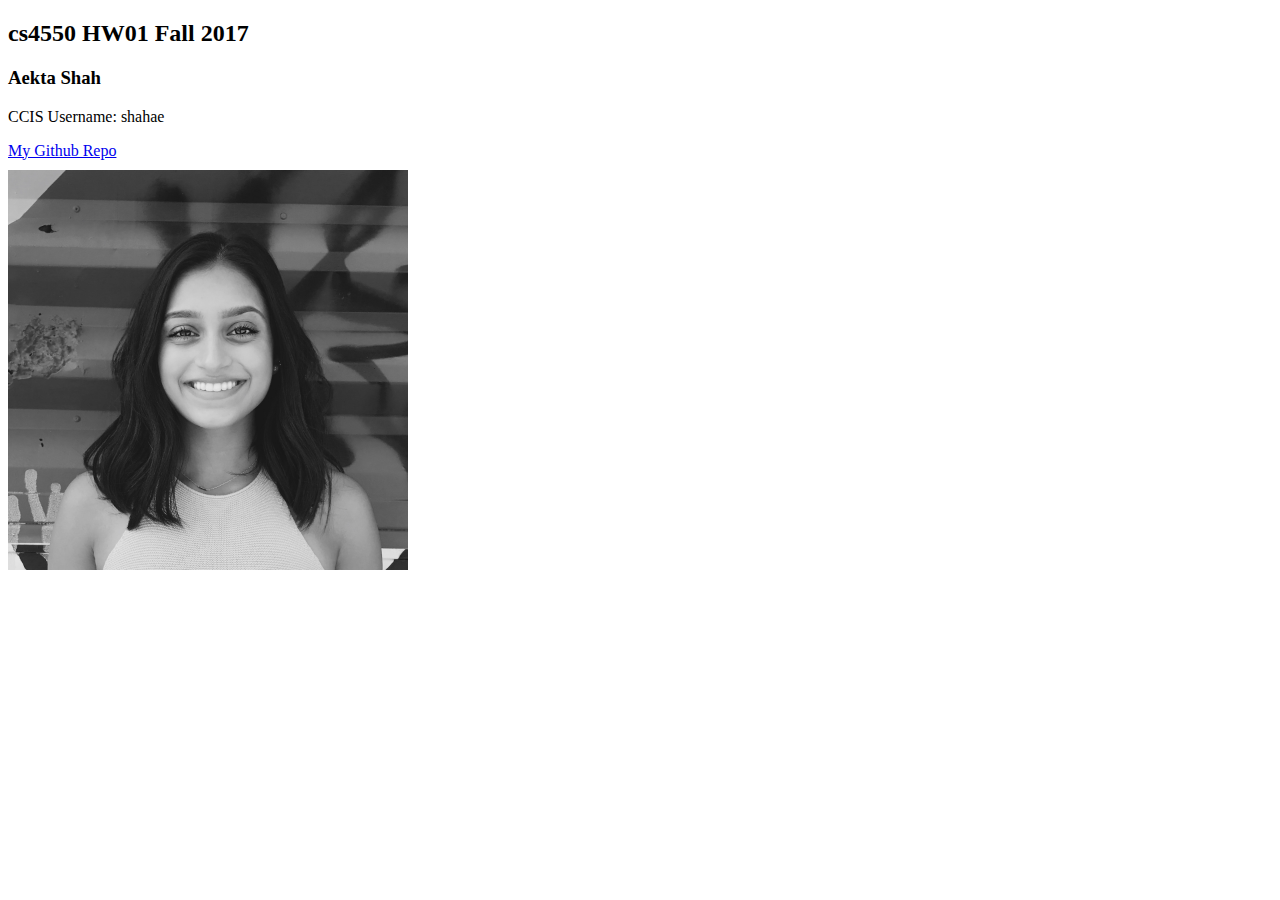
<file: hw01/personal/index.html>
<!DOCTYPE html>
<html lang="en">
	<head>
		<meta charset="utf-8">
		<title>HW 01</title>
		<link rel="stylesheet" href="style.css">
	</head>

	<body>
		<h2>cs4550 HW01 Fall 2017</h2>
		<h3>Aekta Shah</h3>
		<p>CCIS Username: shahae</p>
		<a href="https://github.com/aektashah/cs4550.git">My Github Repo</a> <br>
		<img src="headshot.png" alt="Aekta Shah Headshot" height="400" width="400" style="padding-top: 10px;">
	</body>
</html>
</file>
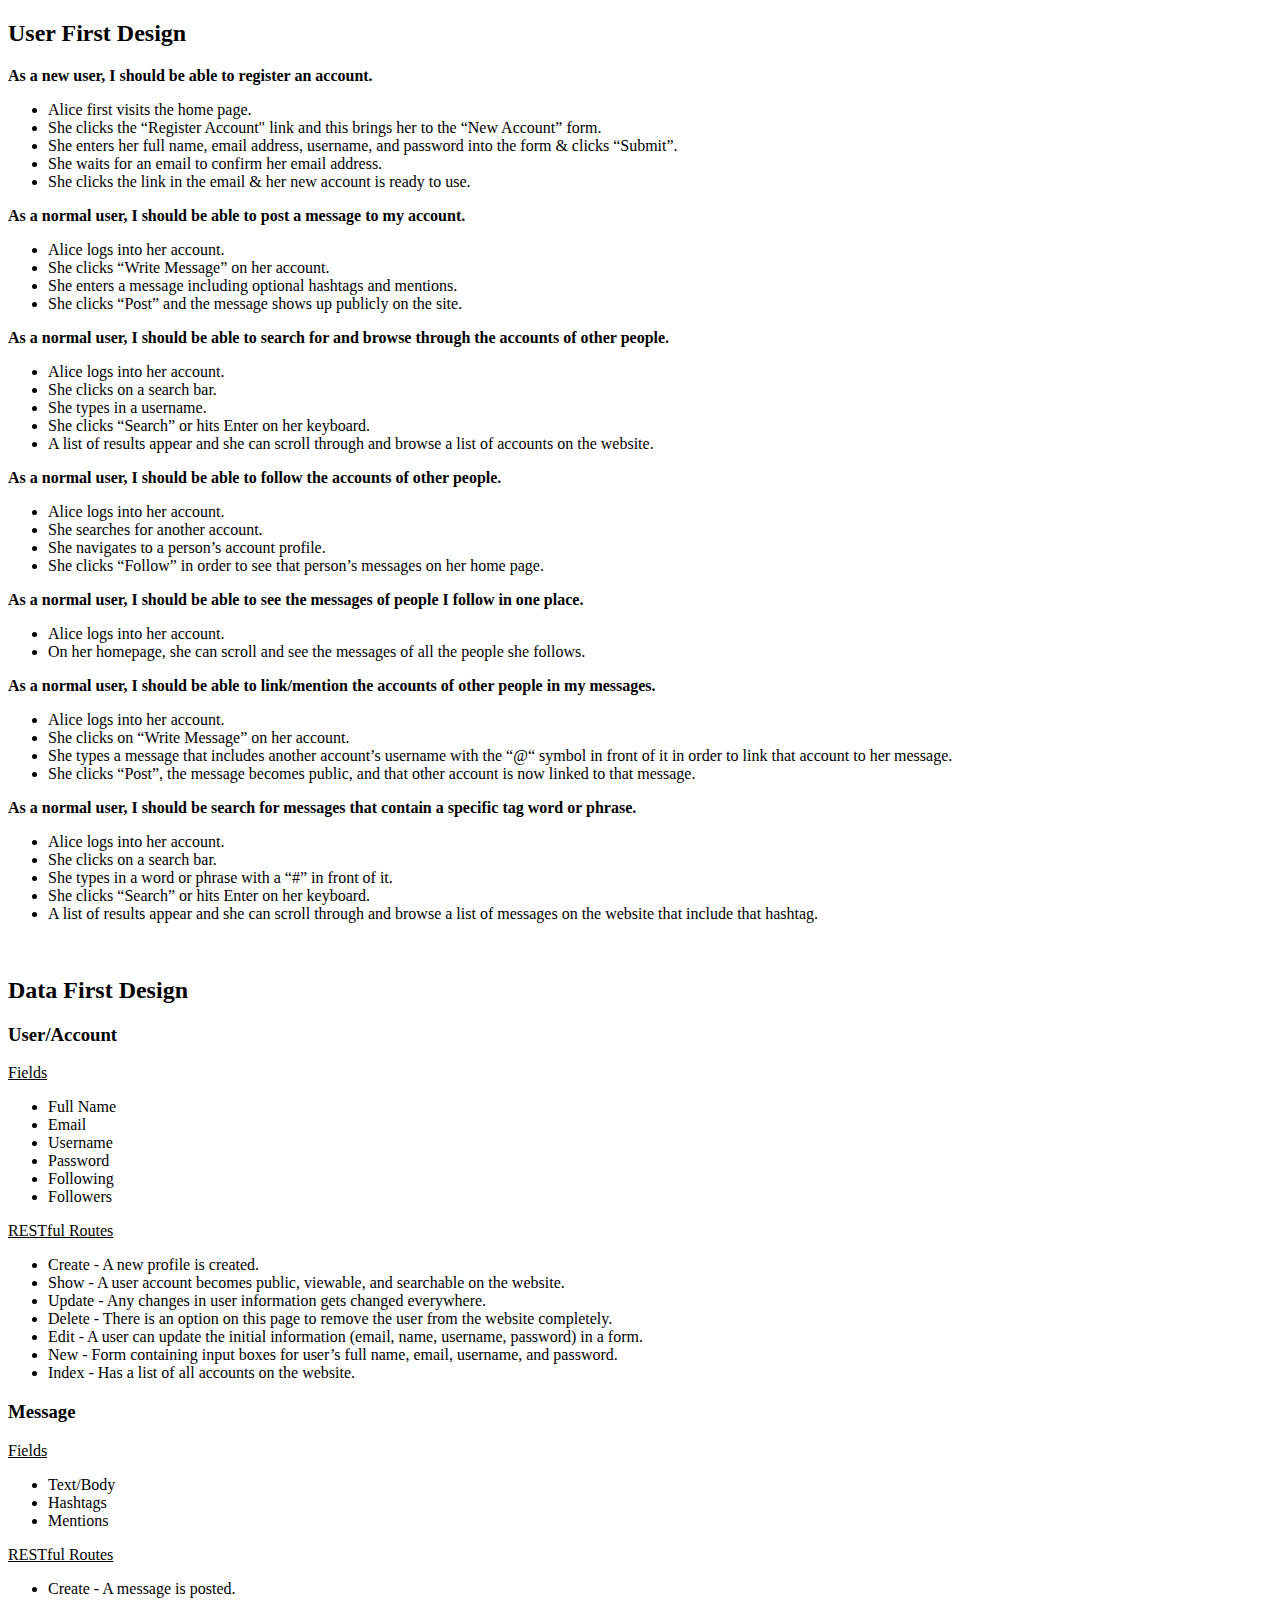
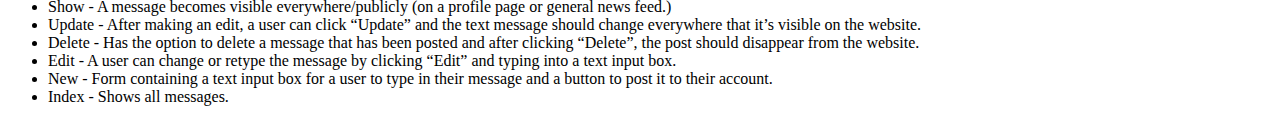
<file: hw02/design.html>
<!DOCTYPE html>
<html lang="en">
    <head>
        <meta charset="utf-8">
        <title>Design</title>
    </head>

    <body>
        <h2>User First Design</h2>
        <p><strong>As a new user, I should be able to register an account.</strong></p>
        <ul>
            <li>Alice first visits the home page.</li>
    	<li>She clicks the “Register Account" link and this brings her to the “New Account” form.</li> 
    	<li>She enters her full name, email address, username, and password into the form & clicks “Submit”.</li>
    	<li>She waits for an email to confirm her email address.</li>
    	<li>She clicks the link in the email & her new account is ready to use.</li>
        </ul>

        <p><strong>As a normal user, I should be able to post a message to my account.</strong></p>
        <ul>
            <li>Alice logs into her account.</li>
            <li>She clicks “Write Message” on her account.</li>
            <li>She enters a message including optional hashtags and mentions.</li>
            <li>She clicks “Post” and the message shows up publicly on the site.</li>
        </ul>

        <p><strong>As a normal user, I should be able to search for and browse through the accounts of other people.</strong></p>
        <ul>
            <li>Alice logs into her account.</li>
            <li>She clicks on a search bar.</li>
            <li>She types in a username.</li>
            <li>She clicks “Search” or hits Enter on her keyboard.</li>
            <li>A list of results appear and she can scroll through and browse a list of accounts on the website.</li>
        </ul>

        <p><strong>As a normal user, I should be able to follow the accounts of other people.</strong></p>
        <ul>
            <li>Alice logs into her account.</li>
            <li>She searches for another account.</li>
            <li>She navigates to a person’s account profile.</li>
            <li>She clicks “Follow” in order to see that person’s messages on her home page.</li>
        </ul>

        <p><strong>As a normal user, I should be able to see the messages of people I follow in one place.</strong></p>
        <ul>
            <li>Alice logs into her account.</li>
            <li>On her homepage, she can scroll and see the messages of all the people she follows.</li>
        </ul>

        <p><strong>As a normal user, I should be able to link/mention the accounts of other people in my messages.</strong></p>
        <ul>
            <li>Alice logs into her account.</li>
            <li>She clicks on “Write Message” on her account.</li>
            <li>She types a message that includes another account’s username with the “@“ symbol in front of it in order to link that account to her message.</li>
            <li>She clicks “Post”, the message becomes public, and that other account is now linked to that message.</li>
        </ul>

        <p><strong>As a normal user, I should be search for messages that contain a specific tag word or phrase.</strong></p>
        <ul>
            <li>Alice logs into her account.</li>
            <li>She clicks on a search bar.</li>
            <li>She types in a word or phrase with a “#” in front of it.</li>
            <li>She clicks “Search” or hits Enter on her keyboard.</li>
            <li>A list of results appear and she can scroll through and browse a list of messages on the website that include that hashtag.</li>
        </ul>

        <br>

        <h2>Data First Design</h2>

        <h3><strong>User/Account</strong></h3>
        <p><u>Fields</u></p>
            <ul>
                <li>Full Name</li>
                <li>Email</li>
                <li>Username</li>
                <li>Password</li>
                <li>Following</li>
                <li>Followers</li>
            </ul>

        <p><u>RESTful Routes</u></p>
            <ul>
                <li>Create - A new profile is created.</li>
                <li>Show - A user account becomes public, viewable, and searchable on the website.</li>
                <li>Update - Any changes in user information gets changed everywhere.</li>
                <li>Delete - There is an option on this page to remove the user from the website completely.</li>
                <li>Edit - A user can update the initial information (email, name, username, password) in a form.</li>
                <li>New - Form containing input boxes for user’s full name, email, username, and password.</li>
                <li>Index - Has a list of all accounts on the website. </li>
            </ul> 

        <h3><strong>Message</strong></h3>
        <p><u>Fields</u></p>
            <ul>
                <li>Text/Body</li>
                <li>Hashtags</li>
                <li>Mentions</li>
            </ul>

        <p><u>RESTful Routes</u></p>
            <ul>
                <li>Create - A message is posted.</li>
                <li>Show -  A message becomes visible everywhere/publicly (on a profile page or general news feed.)</li>
                <li>Update - After making an edit, a user can click “Update” and the text message should change everywhere that it’s visible on the website.</li>
                <li>Delete - Has the option to delete a message that has been posted and after clicking “Delete”, the post should disappear from the website.</li>
                <li>Edit - A user can change or retype the message by clicking “Edit” and typing into a text input box.</li>
                <li>New - Form containing a text input box for a user to type in their message and a button to post it to their account.</li>
                <li>Index - Shows all messages.</li>
            </ul> 

    </body>
</html>
</file>
<file: hw01/personal/style.css>
body {
    background-image: url("https://wallpaperbrowse.com/media/images/518164-backgrounds.jpg");
 }
</file>
